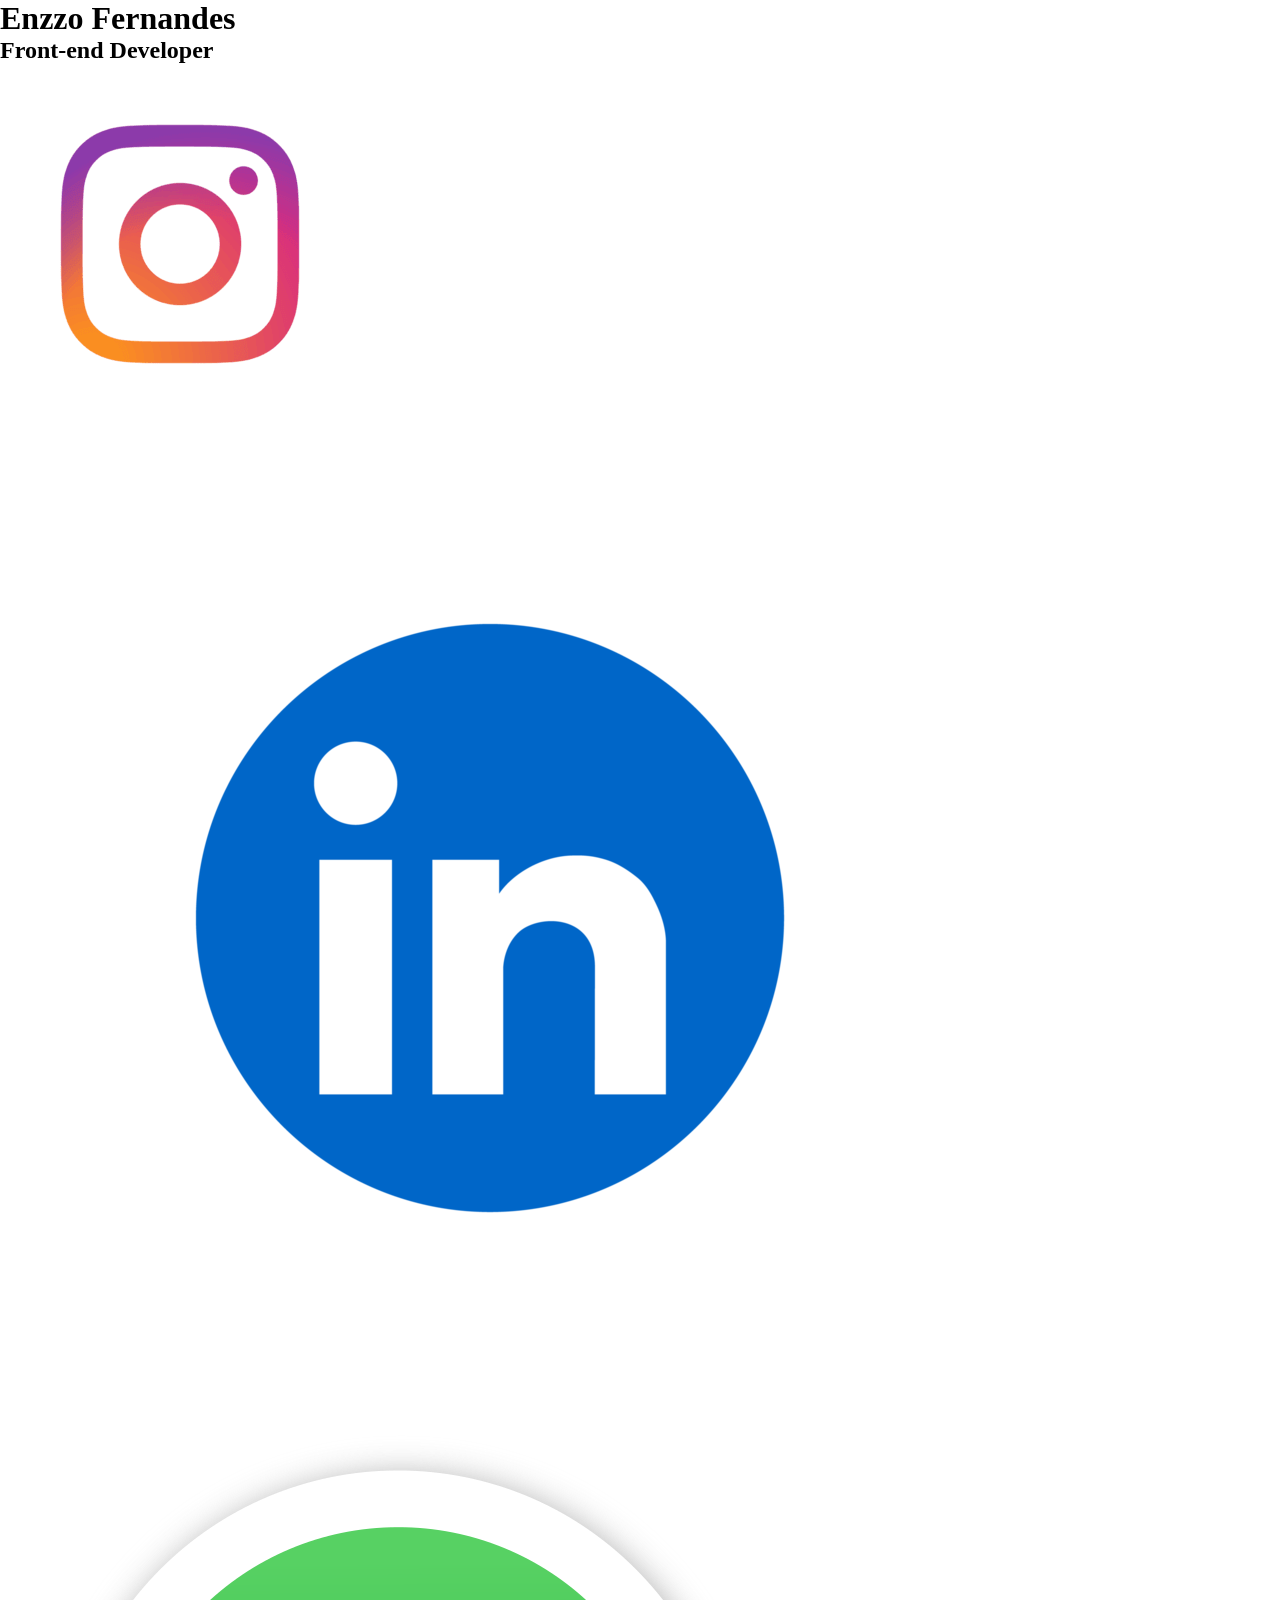
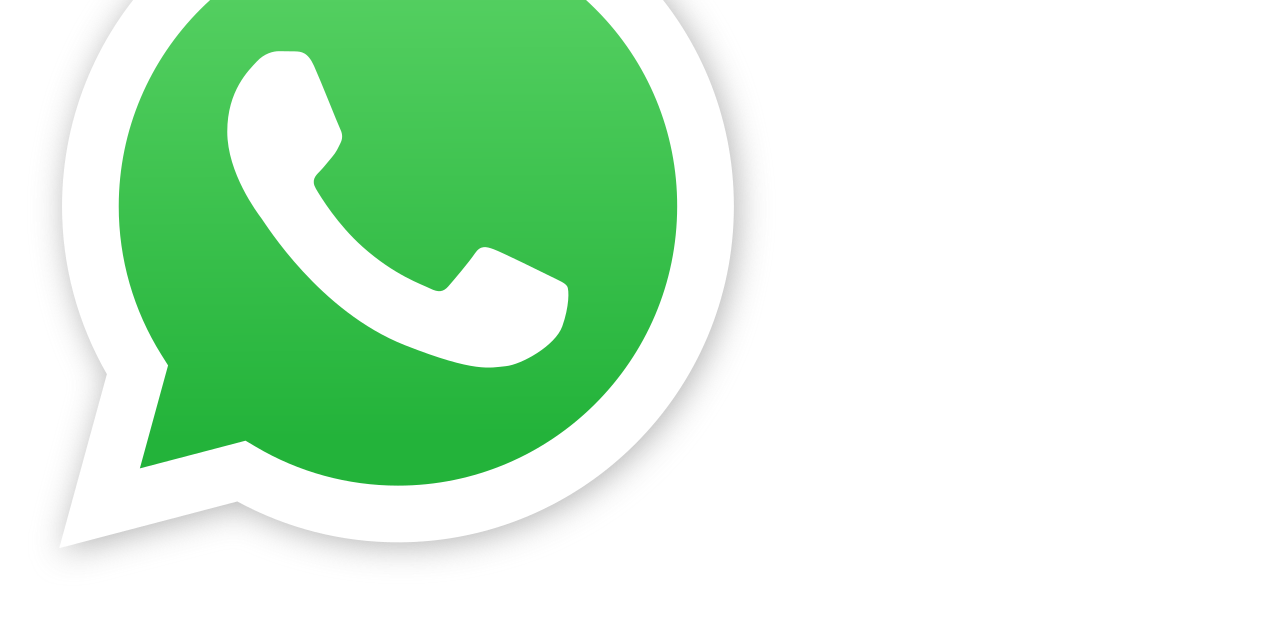
<file: index.html>
<!DOCTYPE html>
<html lang="pt-br">
<head>
    <meta charset="UTF-8">
    <meta http-equiv="X-UA-Compatible" content="IE=edge">
    <meta name="viewport" content="width=device-width, initial-scale=1.0">
    <link rel="stylesheet" href="./style.css">
    <title>Meu Site </title>
</head>
<body>
    <main>
        <h1>Enzzo Fernandes</h1>
        <h2>
            <span>Front-end</span>
            <span class="destaque">Developer</span>
        </h2>
        <div class="social-container">
            <a href="https://www.instagram.com/">
                <img src="./img/instagram.png" alt="Logo do Instagram">
            </a>
            <a href="https://br.linkedin.com/">
                <img src="./img/linkedin.webp" alt="">
            </a>
            <a href="https://www.whatsapp.com/?lang=pt_PT">
                <img src="./img/whatssap.webp" alt="">
            </a>
        </div>
    </main>
</body>
</html>
</file>
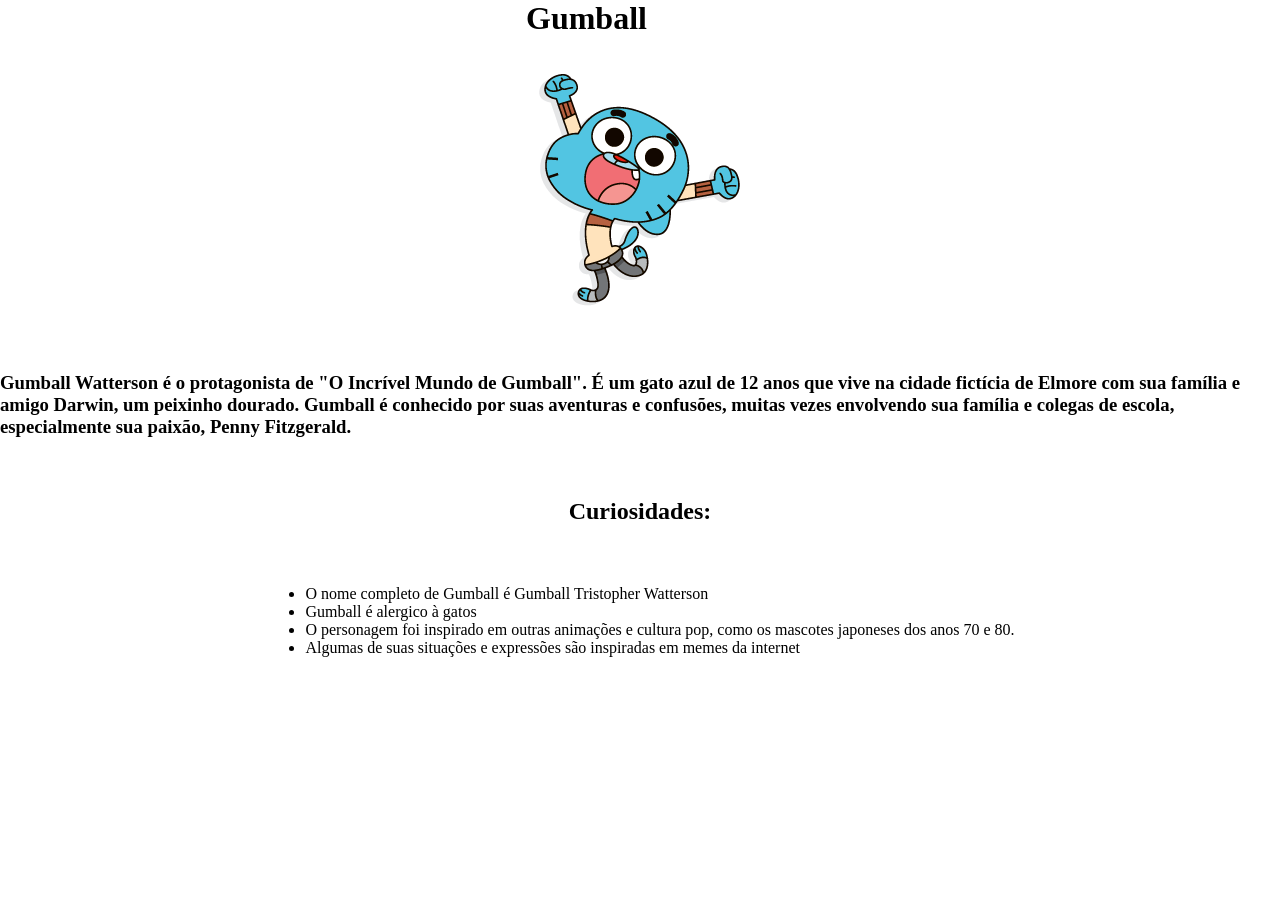
<file: inde.html>
<!DOCTYPE html>
<html lang="en">
<head>
    <meta charset="UTF-8">
    <meta name="viewport" content="width=device-width, initial-scale=1.0">
    <title>Gumball</title>
    <link rel="stylesheet" href="./style.css">
</head>
<body>

   <div class="p1">
    <h1>Gumball</h1>
  <img src="./gumball.webp">
</div>

<h3>Gumball Watterson é o protagonista de "O Incrível Mundo de Gumball". É um gato azul de 12 anos que vive na cidade fictícia de Elmore com sua família e amigo Darwin, um peixinho dourado. Gumball é conhecido por suas aventuras e confusões, muitas vezes envolvendo sua família e colegas de escola, especialmente sua paixão, Penny Fitzgerald. </h3>
<h2>Curiosidades:</h2>
<ul>
  <li>O nome completo de Gumball é Gumball Tristopher Watterson
    <li>Gumball é alergico à gatos
      <li>O personagem foi inspirado em outras animações e cultura pop, como os mascotes japoneses dos anos 70 e 80. 
        <li>Algumas de suas situações e expressões são inspiradas em memes da internet
</body>
</html>
</file>
<file: style.css>
*{
    margin: 0px;
}
.p1{
    display: flex;
    flex-direction: column;
    justify-content: center;
    gap: 30px;
}
body{
    display: flex;
    flex-direction: column;
    justify-content: center;
    align-items: center;
    gap: 60px;
}
</file>
